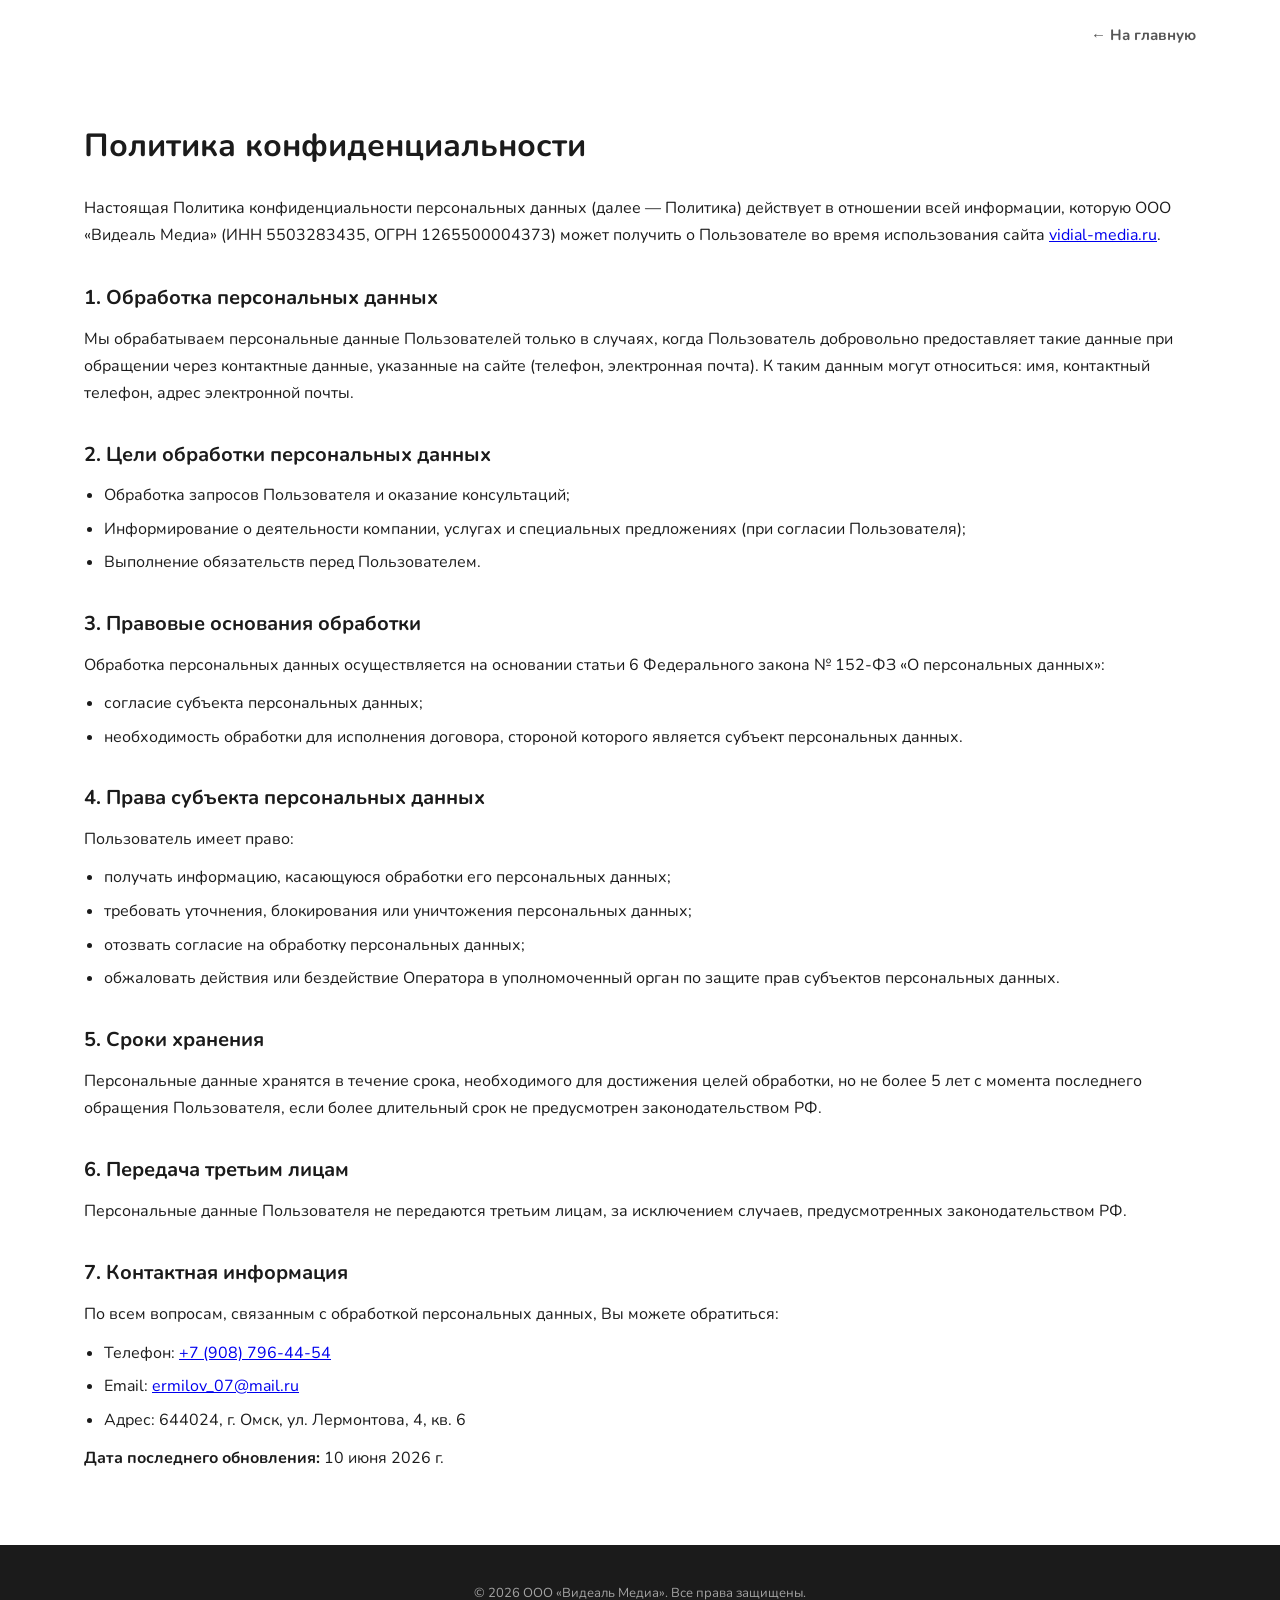
<file: privacy.html>
<!DOCTYPE html>
<html lang="ru">
<head>
  <meta charset="UTF-8">
  <meta name="viewport" content="width=device-width, initial-scale=1.0">
  <meta name="description" content="Политика конфиденциальности ООО «Видеаль Медиа».">
  <title>Политика конфиденциальности — Видеаль Медиа</title>
  <link rel="canonical" href="https://vidial-media.ru/privacy.html">
  <link rel="icon" type="image/png" href="assets/images/logo_icon.png">
  <link rel="preconnect" href="https://fonts.googleapis.com">
  <link rel="preconnect" href="https://fonts.gstatic.com" crossorigin>
  <link href="https://fonts.googleapis.com/css2?family=Nunito:wght@400;600;700;800;900&family=Comfortaa:wght@700&display=swap" rel="stylesheet">
  <link rel="stylesheet" href="style.css">
  <style>
    .privacy-section { padding: 120px 0 60px; }
    .privacy-section h1 { font-size: 2rem; margin-bottom: 24px; }
    .privacy-section h2 { font-size: 1.25rem; margin: 32px 0 12px; }
    .privacy-section p { margin-bottom: 12px; line-height: 1.7; }
    .privacy-section ul { margin: 12px 0 12px 20px; list-style: disc; }
    .privacy-section li { margin-bottom: 8px; }
  </style>
</head>
<body>
  <nav class="nav" id="nav">
    <div class="nav-container">
      <a href="/" class="logo">
        <img src="assets/images/logo_icon.png" alt="Видеаль Медиа" class="logo-icon-img" width="816" height="400">
      </a>
      <ul class="nav-links">
        <li><a href="/">← На главную</a></li>
      </ul>
    </div>
  </nav>

  <main class="privacy-section">
    <div class="container">
      <h1>Политика конфиденциальности</h1>
      <p>Настоящая Политика конфиденциальности персональных данных (далее — Политика) действует в отношении всей информации, которую ООО «Видеаль Медиа» (ИНН 5503283435, ОГРН 1265500004373) может получить о Пользователе во время использования сайта <a href="https://vidial-media.ru">vidial-media.ru</a>.</p>

      <h2>1. Обработка персональных данных</h2>
      <p>Мы обрабатываем персональные данные Пользователей только в случаях, когда Пользователь добровольно предоставляет такие данные при обращении через контактные данные, указанные на сайте (телефон, электронная почта). К таким данным могут относиться: имя, контактный телефон, адрес электронной почты.</p>

      <h2>2. Цели обработки персональных данных</h2>
      <ul>
        <li>Обработка запросов Пользователя и оказание консультаций;</li>
        <li>Информирование о деятельности компании, услугах и специальных предложениях (при согласии Пользователя);</li>
        <li>Выполнение обязательств перед Пользователем.</li>
      </ul>

      <h2>3. Правовые основания обработки</h2>
      <p>Обработка персональных данных осуществляется на основании статьи 6 Федерального закона № 152-ФЗ «О персональных данных»:</p>
      <ul>
        <li>согласие субъекта персональных данных;</li>
        <li>необходимость обработки для исполнения договора, стороной которого является субъект персональных данных.</li>
      </ul>

      <h2>4. Права субъекта персональных данных</h2>
      <p>Пользователь имеет право:</p>
      <ul>
        <li>получать информацию, касающуюся обработки его персональных данных;</li>
        <li>требовать уточнения, блокирования или уничтожения персональных данных;</li>
        <li>отозвать согласие на обработку персональных данных;</li>
        <li>обжаловать действия или бездействие Оператора в уполномоченный орган по защите прав субъектов персональных данных.</li>
      </ul>

      <h2>5. Сроки хранения</h2>
      <p>Персональные данные хранятся в течение срока, необходимого для достижения целей обработки, но не более 5 лет с момента последнего обращения Пользователя, если более длительный срок не предусмотрен законодательством РФ.</p>

      <h2>6. Передача третьим лицам</h2>
      <p>Персональные данные Пользователя не передаются третьим лицам, за исключением случаев, предусмотренных законодательством РФ.</p>

      <h2>7. Контактная информация</h2>
      <p>По всем вопросам, связанным с обработкой персональных данных, Вы можете обратиться:</p>
      <ul>
        <li>Телефон: <a href="tel:+79087964454">+7 (908) 796-44-54</a></li>
        <li>Email: <a href="mailto:ermilov_07@mail.ru">ermilov_07@mail.ru</a></li>
        <li>Адрес: 644024, г. Омск, ул. Лермонтова, 4, кв. 6</li>
      </ul>

      <p><strong>Дата последнего обновления:</strong> 10 июня 2026 г.</p>
    </div>
  </main>

  <footer class="footer">
    <div class="container footer-content">
      <p>© 2026 ООО «Видеаль Медиа». Все права защищены.</p>
    </div>
  </footer>
</body>
</html>
</file>
<file: style.css>
/* ═══════════════════════════════════════════════════════════
   Видеаль Медиа — Landing Page
   Style: superglazka.ru light / playful / gradient
   ═══════════════════════════════════════════════════════════ */

/* ─── DESIGN TOKENS ─── */
:root {
  --orange: #F05D17;
  --dark: #1B1B1B;
  --light-gray: #F3F3F3;
  --accent-gradient: linear-gradient(135deg, #F05D17, #ff8e53);
  --btn-gradient: linear-gradient(135deg, #F05D17, #ff8e53);
  --hero-gradient: linear-gradient(180deg, #F3F3F3 0%, #ffffff 40%, #F3F3F3 100%);
  --bg-page: #ffffff;
  --bg-soft: #F3F3F3;
  --bg-card: #ffffff;
  --text-primary: #1B1B1B;
  --text-secondary: #555555;
  --text-muted: #888888;
  --radius-sm: 16px;
  --radius-md: 24px;
  --radius-lg: 32px;
  --shadow-sm: 0 4px 12px rgba(27, 27, 27, 0.06);
  --shadow-md: 0 8px 30px rgba(27, 27, 27, 0.10);
  --shadow-lg: 0 20px 60px rgba(27, 27, 27, 0.12);
  --ease-spring: cubic-bezier(0.34, 1.56, 0.64, 1);
  --ease-smooth: cubic-bezier(0.4, 0, 0.2, 1);
}

/* ─── RESET & BASE ─── */
*, *::before, *::after { margin: 0; padding: 0; box-sizing: border-box; }
html { scroll-behavior: smooth; -webkit-font-smoothing: antialiased; }
body {
  font-family: 'Nunito', -apple-system, BlinkMacSystemFont, sans-serif;
  background: var(--bg-page);
  color: var(--text-primary);
  line-height: 1.6;
  overflow-x: hidden;
}
img { max-width: 100%; height: auto; display: block; }

/* ─── UTILITIES ─── */
.container {
  width: 100%;
  max-width: 1160px;
  margin: 0 auto;
  padding: 0 24px;
}
.visually-hidden {
  position: absolute;
  width: 1px;
  height: 1px;
  padding: 0;
  margin: -1px;
  overflow: hidden;
  clip: rect(0, 0, 0, 0);
  white-space: nowrap;
  border: 0;
}

/* ─── DECORATIONS ─── */
.deco {
  position: fixed;
  border-radius: 50%;
  filter: blur(60px);
  opacity: .35;
  pointer-events: none;
  z-index: 0;
}
.deco-1 {
  width: 300px; height: 300px;
  background: #F05D17;
  top: -80px; right: -80px;
  animation: float 8s ease-in-out infinite;
}
.deco-2 {
  width: 240px; height: 240px;
  background: #1B1B1B;
  bottom: 10%; left: -60px;
  animation: float 10s ease-in-out infinite reverse;
}
.deco-3 {
  width: 180px; height: 180px;
  background: #F3F3F3;
  top: 40%; right: 5%;
  animation: float 9s ease-in-out infinite 1s;
}
@keyframes float {
  0%, 100% { transform: translateY(0) scale(1); }
  50% { transform: translateY(-20px) scale(1.05); }
}

/* ─── MORPHING BACKGROUND BLOBS ─── */
.morph {
  position: fixed;
  border-radius: 60% 40% 30% 70% / 60% 30% 70% 40%;
  filter: blur(80px);
  opacity: .06;
  pointer-events: none;
  z-index: 0;
  animation: morphShape 15s ease-in-out infinite;
}
.morph-1 {
  width: 400px; height: 400px;
  background: #F05D17;
  top: 10%; left: -5%;
  animation-duration: 18s;
}
.morph-2 {
  width: 300px; height: 300px;
  background: #1B1B1B;
  bottom: 15%; right: -5%;
  animation-duration: 22s;
  animation-delay: -5s;
}
.morph-3 {
  width: 250px; height: 250px;
  background: #F05D17;
  top: 50%; left: 45%;
  animation-duration: 20s;
  animation-delay: -10s;
}
@keyframes morphShape {
  0%, 100% { border-radius: 60% 40% 30% 70% / 60% 30% 70% 40%; transform: translate(0, 0) rotate(0deg); }
  25% { border-radius: 30% 60% 70% 40% / 50% 60% 30% 60%; transform: translate(20px, -30px) rotate(5deg); }
  50% { border-radius: 50% 60% 30% 60% / 30% 40% 70% 50%; transform: translate(-10px, 20px) rotate(-3deg); }
  75% { border-radius: 40% 30% 60% 50% / 60% 50% 30% 40%; transform: translate(15px, 10px) rotate(2deg); }
}

/* ─── RISING ORBS ─── */
.orb {
  position: fixed;
  border-radius: 50%;
  background: rgba(240, 93, 23, 0.04);
  pointer-events: none;
  z-index: 0;
  animation: rise 25s linear infinite;
}
.orb-1 { width: 8px; height: 8px; left: 10%; bottom: -10px; animation-duration: 22s; animation-delay: 0s; }
.orb-2 { width: 6px; height: 6px; left: 25%; bottom: -10px; animation-duration: 28s; animation-delay: -8s; }
.orb-3 { width: 10px; height: 10px; left: 50%; bottom: -10px; animation-duration: 20s; animation-delay: -4s; }
.orb-4 { width: 5px; height: 5px; left: 70%; bottom: -10px; animation-duration: 26s; animation-delay: -12s; }
.orb-5 { width: 7px; height: 7px; left: 85%; bottom: -10px; animation-duration: 24s; animation-delay: -6s; }
@keyframes rise {
  0% { transform: translateY(0) scale(1); opacity: 0; }
  10% { opacity: .5; }
  90% { opacity: .3; }
  100% { transform: translateY(-110vh) scale(.6); opacity: 0; }
}

/* ─── NAVIGATION ─── */
.nav {
  position: fixed;
  top: 0; left: 0; right: 0;
  z-index: 1000;
  padding: 18px 0;
  transition: all .35s var(--ease-smooth);
}
.nav.scrolled {
  background: rgba(255,255,255,0.92);
  backdrop-filter: blur(16px);
  box-shadow: var(--shadow-sm);
  padding: 10px 0;
}
.nav-container {
  max-width: 1160px;
  margin: 0 auto;
  padding: 0 24px;
  display: flex;
  align-items: center;
  justify-content: space-between;
}
.logo {
  display: flex;
  align-items: center;
  gap: 10px;
  text-decoration: none;
  font-family: 'Comfortaa', cursive;
  font-size: 20px;
  font-weight: 700;
  color: var(--dark);
}
.logo-icon-img {
  height: 36px;
  width: auto;
  display: block;
  opacity: 0;
  transition: opacity 0.15s;
}
.logo-text-img {
  height: 24px;
  width: auto;
  display: block;
}
.nav-links {
  display: flex;
  gap: 32px;
  align-items: center;
  list-style: none;
}
.nav-links a {
  color: var(--text-secondary);
  text-decoration: none;
  font-size: 15px;
  font-weight: 700;
  transition: color .2s;
}
.nav-links a:hover { color: var(--orange); }
.nav-toggle {
  display: none;
  background: none;
  border: none;
  color: var(--dark);
  font-size: 24px;
  cursor: pointer;
}

/* ─── HERO ─── */
.hero {
  position: relative;
  min-height: 100vh;
  display: flex;
  align-items: center;
  justify-content: center;
  padding: 140px 24px 80px;
  overflow: hidden;
  background: var(--hero-gradient);
}
.hero-blobs {
  position: absolute;
  inset: 0;
  pointer-events: none;
  overflow: hidden;
}
.blob {
  position: absolute;
  border-radius: 50%;
  filter: blur(50px);
  opacity: .55;
}
.blob-1 {
  width: 400px; height: 400px;
  background: #F05D17;
  top: -100px; left: -100px;
  animation: blobMove 12s ease-in-out infinite;
}
.blob-2 {
  width: 350px; height: 350px;
  background: #1B1B1B;
  bottom: -80px; right: -80px;
  animation: blobMove 14s ease-in-out infinite reverse;
}
.blob-3 {
  width: 200px; height: 200px;
  background: #F3F3F3;
  top: 30%; left: 40%;
  animation: blobMove 10s ease-in-out infinite 2s;
}
@keyframes blobMove {
  0%, 100% { transform: translate(0,0) scale(1); }
  33% { transform: translate(30px,-20px) scale(1.1); }
  66% { transform: translate(-20px,30px) scale(0.95); }
}
.hero-content {
  position: relative;
  z-index: 2;
  text-align: center;
  max-width: 720px;
}
.hero-badge {
  display: inline-flex;
  align-items: center;
  gap: 8px;
  padding: 8px 18px;
  background: rgba(255,255,255,0.55);
  backdrop-filter: blur(8px);
  border-radius: 50px;
  font-size: 13px;
  font-weight: 800;
  color: var(--orange);
  margin-bottom: 24px;
  text-transform: uppercase;
  letter-spacing: 1px;
}
.hero-title {
  margin-bottom: 16px;
  line-height: 1;
}
.hero-logo-icon {
  height: 100px;
  width: auto;
  display: block;
  margin: 0 auto;
  will-change: transform, opacity;
}
.hero-subtitle {
  font-size: clamp(16px, 2.4vw, 22px);
  color: var(--text-secondary);
  max-width: 560px;
  margin: 0 auto 36px;
  font-weight: 600;
}
.hero-actions {
  display: inline-flex;
  gap: 16px;
  flex-wrap: wrap;
  justify-content: center;
}
.hero-image {
  position: absolute;
  right: 5%;
  bottom: 0;
  z-index: 1;
  max-width: 420px;
  width: 35vw;
  pointer-events: none;
  animation: fadeInUp 1s var(--ease-smooth) .3s both;
}
.hero-image img {
  width: 100%;
  object-fit: contain;
}

/* ─── BUTTONS ─── */
.btn {
  display: inline-flex;
  align-items: center;
  justify-content: center;
  gap: 8px;
  padding: 14px 32px;
  font-family: inherit;
  font-size: 16px;
  font-weight: 800;
  text-decoration: none;
  border-radius: var(--radius-sm);
  transition: all .25s var(--ease-spring);
  cursor: pointer;
  border: none;
}
.btn-primary {
  background: var(--btn-gradient);
  color: #fff;
  box-shadow: 0 6px 20px rgba(255,94,138,0.35);
}
.btn-primary:hover {
  transform: translateY(-3px) scale(1.03);
  box-shadow: 0 10px 30px rgba(255,94,138,0.45);
}
.btn-secondary {
  background: rgba(255,255,255,0.65);
  color: var(--dark);
  border: 1px solid rgba(27,27,27,0.08);
  backdrop-filter: blur(6px);
}
.btn-secondary:hover {
  background: rgba(255,255,255,0.9);
  transform: translateY(-3px);
}

/* ─── SECTIONS ─── */
.section {
  padding: 100px 0;
  position: relative;
  z-index: 1;
}
.section-soft {
  background: var(--bg-soft);
}
.section-header {
  text-align: center;
  margin-bottom: 56px;
}
.section-tag {
  display: inline-block;
  padding: 6px 16px;
  background: rgba(240, 93, 23, 0.12);
  border: 1px solid rgba(240, 93, 23, 0.25);
  border-radius: 50px;
  font-size: 12px;
  font-weight: 800;
  color: var(--orange);
  text-transform: uppercase;
  letter-spacing: 1px;
  margin-bottom: 10px;
}
.section-title {
  font-family: 'Comfortaa', cursive;
  font-size: clamp(26px, 4vw, 38px);
  font-weight: 700;
  color: var(--dark);
}

/* ─── ABOUT ─── */
.about-box {
  display: grid;
  grid-template-columns: 1fr 1.2fr;
  gap: 48px;
  align-items: center;
  background: var(--bg-card);
  border-radius: var(--radius-lg);
  padding: 48px;
  box-shadow: var(--shadow-md);
}
.about-visual {
  display: grid;
  place-items: center;
}
.about-visual img {
  max-height: 420px;
  object-fit: contain;
  filter: drop-shadow(0 12px 30px rgba(27,27,27,0.12));
}
.about-video {
  width: 100%;
  max-height: 420px;
  object-fit: cover;
  border-radius: var(--radius-lg);
  box-shadow: var(--shadow-md);
  background: var(--dark);
}
.about-text p {
  color: var(--text-secondary);
  font-size: 16px;
  margin-bottom: 14px;
}
.about-text strong { color: var(--dark); }
.about-meta {
  display: flex;
  gap: 32px;
  margin-top: 28px;
}
.meta-item {
  display: flex;
  flex-direction: column;
}
.meta-num {
  font-family: 'Comfortaa', cursive;
  font-size: 28px;
  font-weight: 700;
  background: var(--accent-gradient);
  -webkit-background-clip: text;
  -webkit-text-fill-color: transparent;
  background-clip: text;
}
.meta-label {
  font-size: 13px;
  color: var(--text-muted);
  font-weight: 700;
  text-transform: uppercase;
  letter-spacing: .5px;
}

/* ─── SERVICES ─── */
.services-grid {
  display: grid;
  grid-template-columns: repeat(3, 1fr);
  gap: 24px;
}
.service-card {
  background: var(--bg-card);
  border-radius: var(--radius-md);
  padding: 36px 28px;
  box-shadow: var(--shadow-sm);
  transition: transform .3s var(--ease-spring), box-shadow .3s;
}
.service-card:hover {
  transform: translateY(-6px);
  box-shadow: var(--shadow-lg);
}
.service-icon {
  width: 64px; height: 64px;
  border-radius: 18px;
  display: grid;
  place-items: center;
  font-size: 28px;
  margin-bottom: 18px;
}
.service-card h3 {
  font-size: 20px;
  font-weight: 800;
  margin-bottom: 10px;
  color: var(--dark);
}
.service-card p {
  color: var(--text-secondary);
  font-size: 15px;
}

/* ─── TECH ─── */
.tech-grid {
  display: grid;
  grid-template-columns: repeat(2, 1fr);
  gap: 20px;
}
.tech-card {
  background: var(--bg-card);
  border-radius: var(--radius-md);
  padding: 28px;
  box-shadow: var(--shadow-sm);
}
.tech-card h3 {
  font-size: 16px;
  font-weight: 800;
  margin-bottom: 16px;
  color: var(--orange);
}
.tech-tags {
  display: flex;
  flex-wrap: wrap;
  gap: 10px;
}
.tech-tag {
  display: inline-block;
  padding: 8px 14px;
  background: var(--bg-soft);
  border: 1px solid rgba(27,27,27,0.12);
  border-radius: 50px;
  font-size: 13px;
  font-weight: 700;
  color: var(--dark);
  transition: all .2s;
}
.tech-tag:hover {
  background: rgba(240,93,23,0.15);
  border-color: rgba(240,93,23,0.3);
}

/* ─── PROJECTS ─── */
.projects-grid {
  display: grid;
  grid-template-columns: repeat(3, 1fr);
  gap: 24px;
}
.project-card {
  background: var(--bg-card);
  border-radius: var(--radius-md);
  overflow: hidden;
  box-shadow: var(--shadow-sm);
  transition: transform .3s var(--ease-spring), box-shadow .3s;
}
.project-card:hover {
  transform: translateY(-6px);
  box-shadow: var(--shadow-lg);
}
.project-media {
  aspect-ratio: 16 / 10;
  overflow: hidden;
}
.project-placeholder {
  width: 100%; height: 100%;
  display: flex;
  align-items: center;
  justify-content: center;
  font-weight: 800;
  color: rgba(27,27,27,0.6);
  font-size: 14px;
  text-align: center;
  padding: 16px;
}
.project-media-img,
.project-media-video {
  width: 100%;
  height: 100%;
  object-fit: cover;
  display: block;
}
.project-info {
  padding: 24px;
}
.project-info h3 {
  font-size: 18px;
  font-weight: 800;
  margin-bottom: 8px;
  color: var(--dark);
}
.project-info p {
  color: var(--text-secondary);
  font-size: 14px;
}

/* ─── CONTACTS ─── */
.contacts-grid {
  display: grid;
  grid-template-columns: repeat(3, 1fr);
  gap: 20px;
}
.contact-card {
  background: var(--bg-card);
  border-radius: var(--radius-md);
  padding: 28px;
  box-shadow: var(--shadow-sm);
}
.contact-card h3 {
  font-size: 18px;
  font-weight: 800;
  margin-bottom: 18px;
  color: var(--orange);
}
.requisites div, .address-list div { margin-bottom: 14px; }
.requisites dt, .address-list dt {
  font-size: 12px;
  font-weight: 700;
  color: var(--text-muted);
  text-transform: uppercase;
  letter-spacing: .5px;
  margin-bottom: 4px;
}
.requisites dd, .address-list dd {
  font-size: 14px;
  color: var(--text-primary);
  line-height: 1.45;
}
.contact-list {
  list-style: none;
  display: flex;
  flex-direction: column;
  gap: 10px;
}
.contact-list a {
  color: var(--orange);
  text-decoration: none;
  font-weight: 800;
  font-size: 15px;
  transition: color .2s;
}
.contact-list a:hover { color: var(--orange); }

/* ─── FOOTER ─── */
.footer {
  padding: 32px 0;
  text-align: center;
  background: var(--dark);
  color: rgba(255,255,255,0.6);
  font-size: 13px;
}
.footer-content p {
  margin: 6px 0;
}
.footer-content a {
  color: rgba(255,255,255,0.6);
  text-decoration: underline;
  transition: color 0.2s;
}
.footer-content a:hover {
  color: #fff;
}

/* ─── ANIMATIONS ─── */
@keyframes fadeInUp {
  from { opacity: 0; transform: translateY(24px); }
  to { opacity: 1; transform: translateY(0); }
}
.reveal {
  opacity: 0;
  transform: translateY(24px);
  transition: opacity .7s var(--ease-smooth), transform .7s var(--ease-smooth);
}
.reveal.visible {
  opacity: 1;
  transform: translateY(0);
}

/* ─── RESPONSIVE ─── */
@media (max-width: 992px) {
  .about-box { grid-template-columns: 1fr; text-align: center; }
  .about-meta { justify-content: center; }
  .contacts-grid { grid-template-columns: 1fr; }
  .hero-image { display: none; }
}
@media (max-width: 768px) {
  .nav-links {
    position: fixed;
    top: 60px; left: 12px; right: 12px;
    flex-direction: column;
    gap: 6px;
    background: rgba(255,255,255,0.98);
    border: 1px solid rgba(27,27,27,0.06);
    border-radius: 20px;
    padding: 12px;
    display: none;
    box-shadow: var(--shadow-lg);
  }
  .nav-links.open { display: flex; }
  .nav-links a { padding: 10px 12px; width: 100%; border-radius: 12px; color: var(--dark); }
  .nav-links a:hover { background: var(--bg-soft); }
  .nav-toggle { display: block; }
  .hero { padding: 120px 20px 60px; min-height: auto; }
  .hero-actions { flex-direction: column; width: 100%; }
  .btn { width: 100%; }
  .services-grid { grid-template-columns: 1fr; }
  .projects-grid { grid-template-columns: 1fr; }
  .tech-grid { grid-template-columns: 1fr; }
  .section { padding: 72px 0; }
  .about-box { padding: 28px; border-radius: var(--radius-md); }
}
</file>
